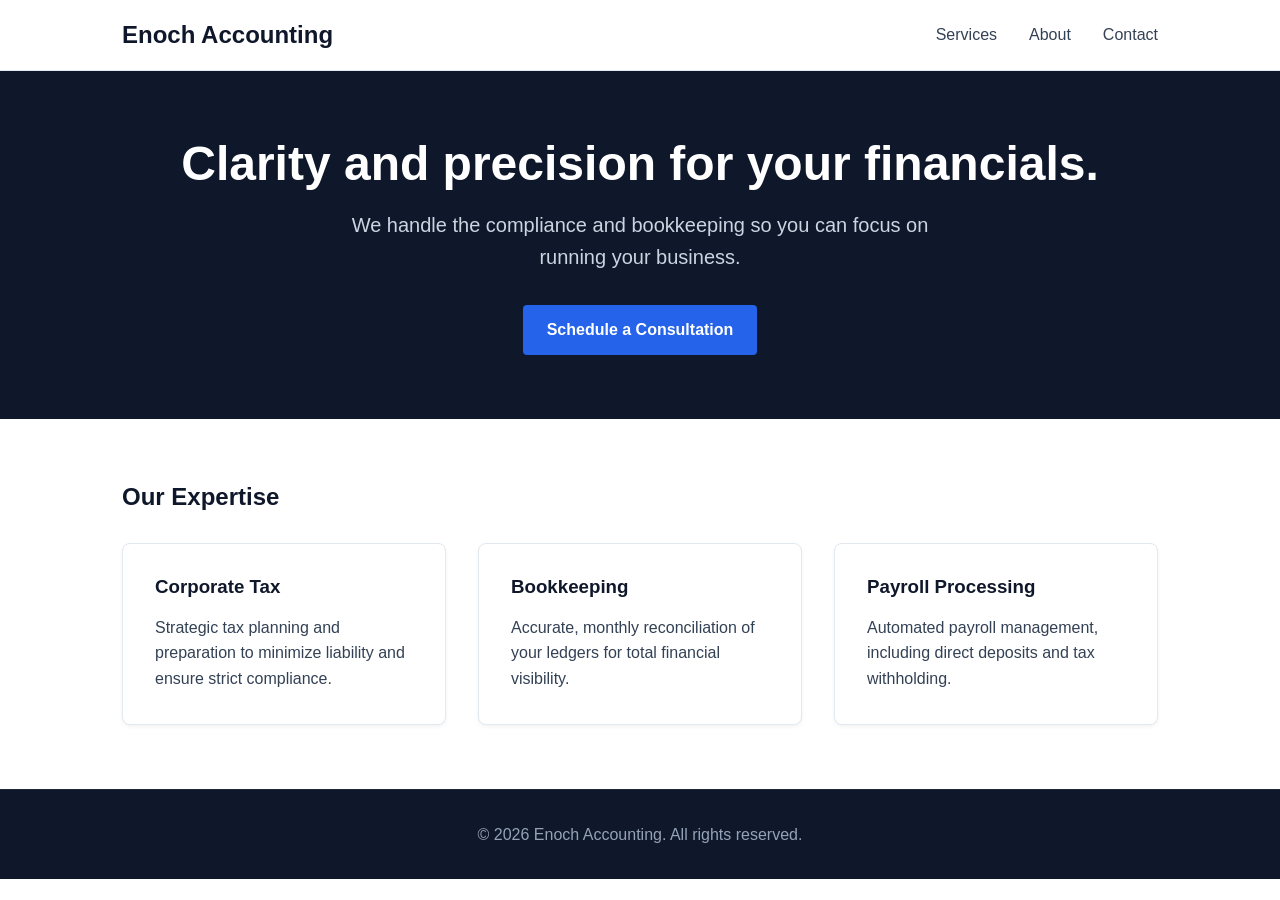
<file: index.html>
<!DOCTYPE html>
<html lang="en">
<head>
    <meta charset="UTF-8">
    <meta name="viewport" content="width=device-width, initial-scale=1.0">
    <title>Enoch Accounting | Professional Tax & Bookkeeping</title>
    <meta name="description" content="Expert accounting, tax preparation, and bookkeeping services.">
    <link rel="stylesheet" href="css/style.css">
</head>
<body>

    <header>
        <div class="container">
            <div class="logo">Enoch Accounting</div>
            <nav>
                <ul>
                    <li><a href="services.html">Services</a></li>
                    <li><a href="about.html">About</a></li>
                    <li><a href="contact.html">Contact</a></li>
                </ul>
            </nav>
        </div>
    </header>

    <section class="hero">
        <div class="container">
            <h1>Clarity and precision for your financials.</h1>
            <p>We handle the compliance and bookkeeping so you can focus on running your business.</p>
            <a href="contact.html" class="btn-primary">Schedule a Consultation</a>
        </div>
    </section>

    <section id="services" class="services">
        <div class="container">
            <h2>Our Expertise</h2>
            <div class="grid-layout">
                <article class="service-card">
                    <h3>Corporate Tax</h3>
                    <p>Strategic tax planning and preparation to minimize liability and ensure strict compliance.</p>
                </article>
                <article class="service-card">
                    <h3>Bookkeeping</h3>
                    <p>Accurate, monthly reconciliation of your ledgers for total financial visibility.</p>
                </article>
                <article class="service-card">
                    <h3>Payroll Processing</h3>
                    <p>Automated payroll management, including direct deposits and tax withholding.</p>
                </article>
            </div>
        </div>
    </section>

    <footer>
        <div class="container">
            <p>&copy; 2026 Enoch Accounting. All rights reserved.</p>
        </div>
    </footer>

</body>
</html>
</file>
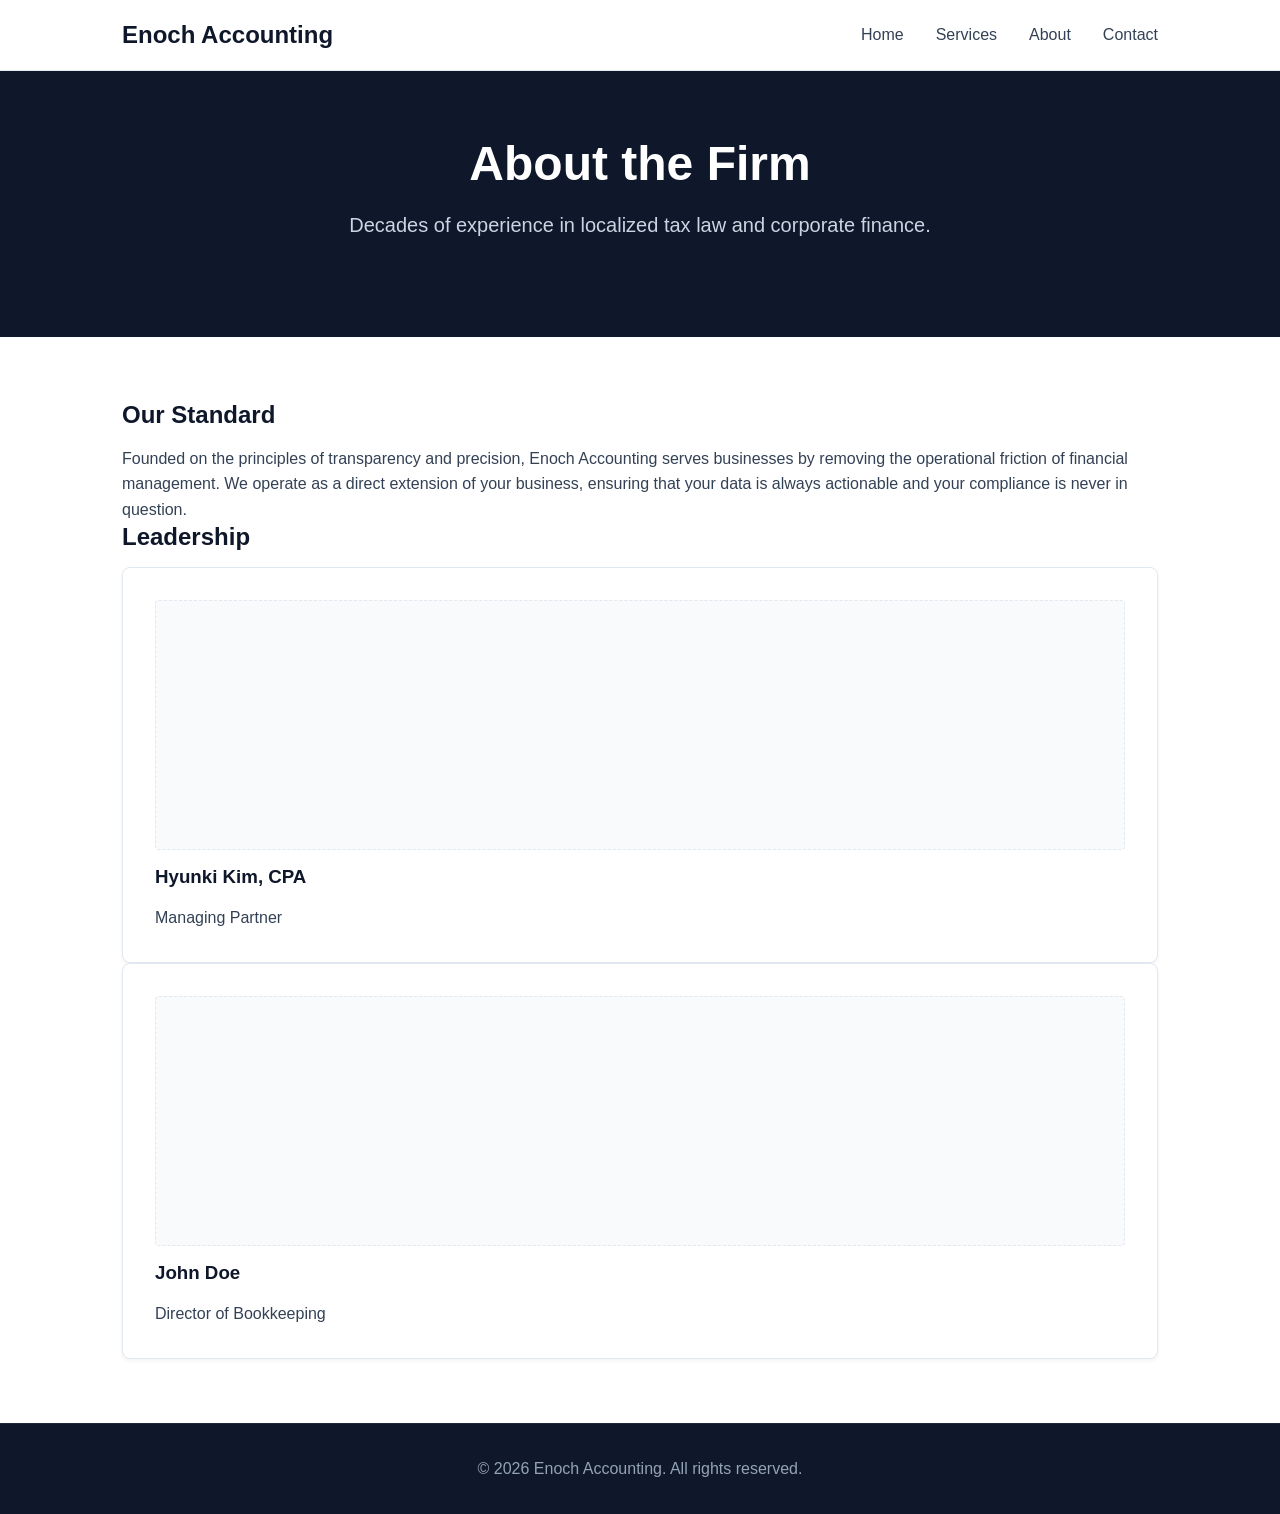
<file: about.html>
<!DOCTYPE html>
<html lang="en">
<head>
    <meta charset="UTF-8">
    <meta name="viewport" content="width=device-width, initial-scale=1.0">
    <title>About Us | Enoch Accounting</title>
    <meta name="description" content="Learn about Smith Accounting's history and professional team.">
    <link rel="stylesheet" href="css/style.css">
</head>
<body>

    <header>
        <div class="container">
            <div class="logo">Enoch Accounting</div>
            <nav>
                <ul>
                    <li><a href="index.html">Home</a></li>
                    <li><a href="services.html">Services</a></li>
                    <li><a href="about.html">About</a></li>
                    <li><a href="contact.html">Contact</a></li>
                </ul>
            </nav>
        </div>
    </header>

    <main>
        <section class="page-header">
            <div class="container">
                <h1>About the Firm</h1>
                <p>Decades of experience in localized tax law and corporate finance.</p>
            </div>
        </section>

        <section class="firm-profile">
            <div class="container">
                <div class="profile-content">
                    <h2>Our Standard</h2>
                    <p>Founded on the principles of transparency and precision, Enoch Accounting serves businesses by removing the operational friction of financial management. We operate as a direct extension of your business, ensuring that your data is always actionable and your compliance is never in question.</p>
                </div>
                
                <div class="team-grid">
                    <h2>Leadership</h2>
                    <article class="team-member">
                        <div class="photo-placeholder"></div>
                        <h3>Hyunki Kim, CPA</h3>
                        <p>Managing Partner</p>
                    </article>
                    <article class="team-member">
                        <div class="photo-placeholder"></div>
                        <h3>John Doe</h3>
                        <p>Director of Bookkeeping</p>
                    </article>
                </div>
            </div>
        </section>
    </main>

    <footer>
        <div class="container">
            <p>&copy; 2026 Enoch Accounting. All rights reserved.</p>
        </div>
    </footer>

</body>
</html>
</file>
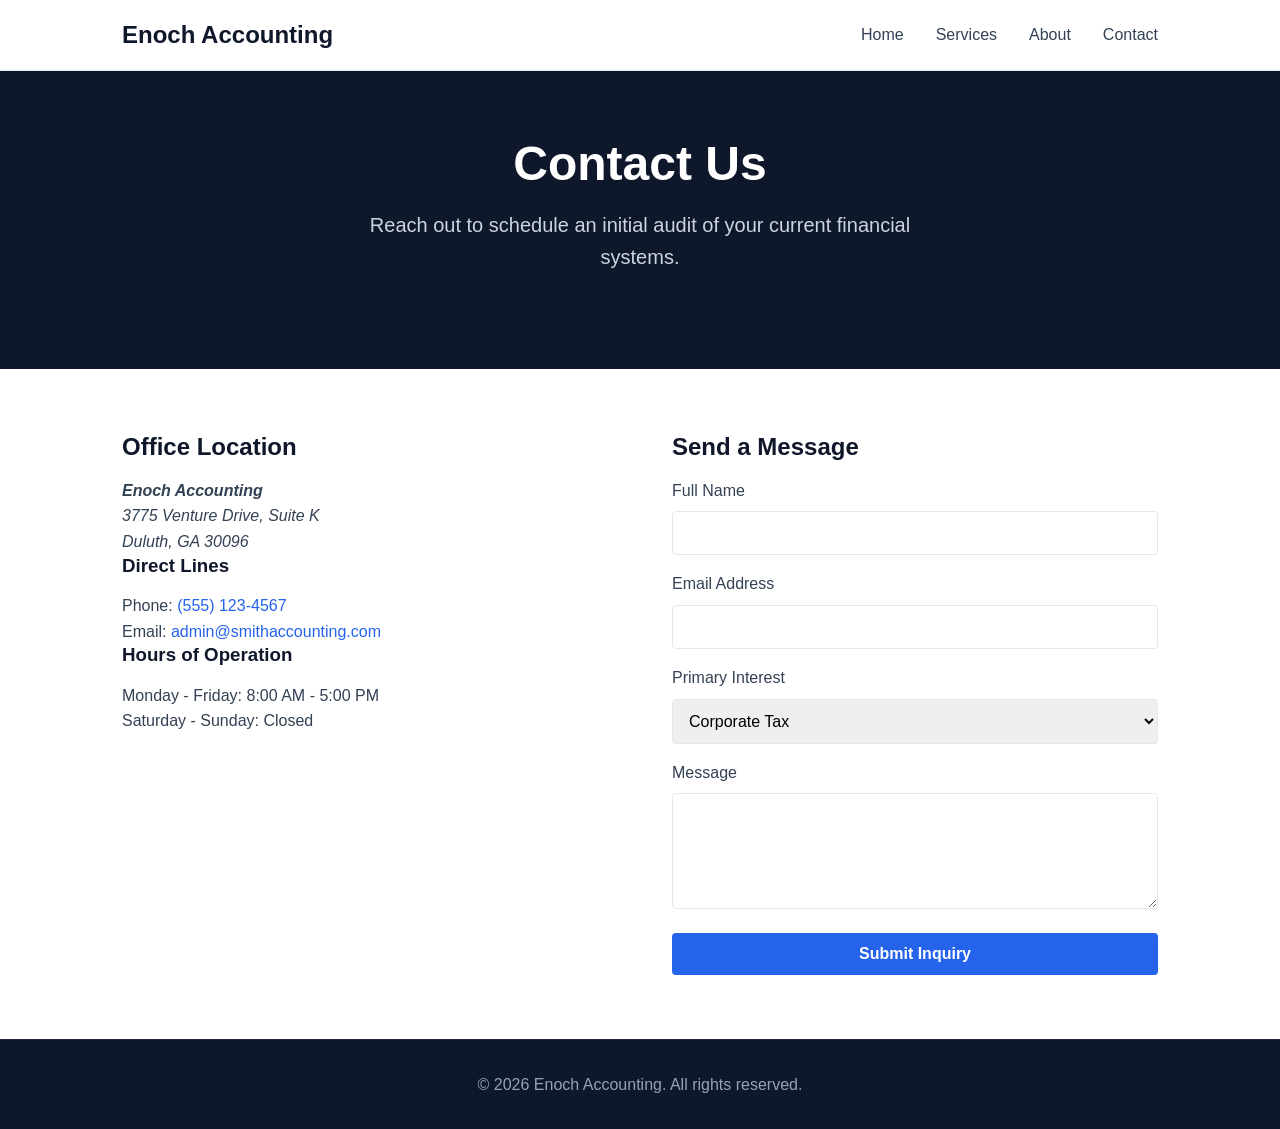
<file: contact.html>
<!DOCTYPE html>
<html lang="en">
<head>
    <meta charset="UTF-8">
    <meta name="viewport" content="width=device-width, initial-scale=1.0">
    <title>Contact | Enoch Accounting</title>
    <meta name="description" content="Get in touch with Smith Accounting to schedule a consultation.">
    <link rel="stylesheet" href="css/style.css">
</head>
<body>

    <header>
        <div class="container">
            <div class="logo">Enoch Accounting</div>
            <nav>
                <ul>
                    <li><a href="index.html">Home</a></li>
                    <li><a href="services.html">Services</a></li>
                    <li><a href="about.html">About</a></li>
                    <li><a href="contact.html">Contact</a></li>
                </ul>
            </nav>
        </div>
    </header>

    <main>
        <section class="page-header">
            <div class="container">
                <h1>Contact Us</h1>
                <p>Reach out to schedule an initial audit of your current financial systems.</p>
            </div>
        </section>

        <section class="contact-layout">
            <div class="container grid-two-col">
                
                <div class="contact-info">
                    <h2>Office Location</h2>
                    <address>
                        <strong>Enoch Accounting</strong><br>
                        3775 Venture Drive, Suite K<br>
                        Duluth, GA 30096<br>
                    </address>
                    
                    <h3>Direct Lines</h3>
                    <p>Phone: <a href="tel:+15551234567">(555) 123-4567</a></p>
                    <p>Email: <a href="mailto:admin@smithaccounting.com">admin@smithaccounting.com</a></p>
                    
                    <h3>Hours of Operation</h3>
                    <p>Monday - Friday: 8:00 AM - 5:00 PM<br>
                    Saturday - Sunday: Closed</p>
                </div>

                <div class="contact-form-container">
                    <h2>Send a Message</h2>
                    <form action="" method="POST" class="contact-form">
                        <div class="form-group">
                            <label for="name">Full Name</label>
                            <input type="text" id="name" name="name" required>
                        </div>
                        
                        <div class="form-group">
                            <label for="email">Email Address</label>
                            <input type="email" id="email" name="email" required>
                        </div>

                        <div class="form-group">
                            <label for="service">Primary Interest</label>
                            <select id="service" name="service">
                                <option value="tax">Corporate Tax</option>
                                <option value="bookkeeping">Bookkeeping</option>
                                <option value="payroll">Payroll</option>
                                <option value="other">Other / General Inquiry</option>
                            </select>
                        </div>
                        
                        <div class="form-group">
                            <label for="message">Message</label>
                            <textarea id="message" name="message" rows="5" required></textarea>
                        </div>
                        
                        <button type="submit" class="btn-primary">Submit Inquiry</button>
                    </form>
                </div>

            </div>
        </section>
    </main>

    <footer>
        <div class="container">
            <p>&copy; 2026 Enoch Accounting. All rights reserved.</p>
        </div>
    </footer>

</body>
</html>
</file>
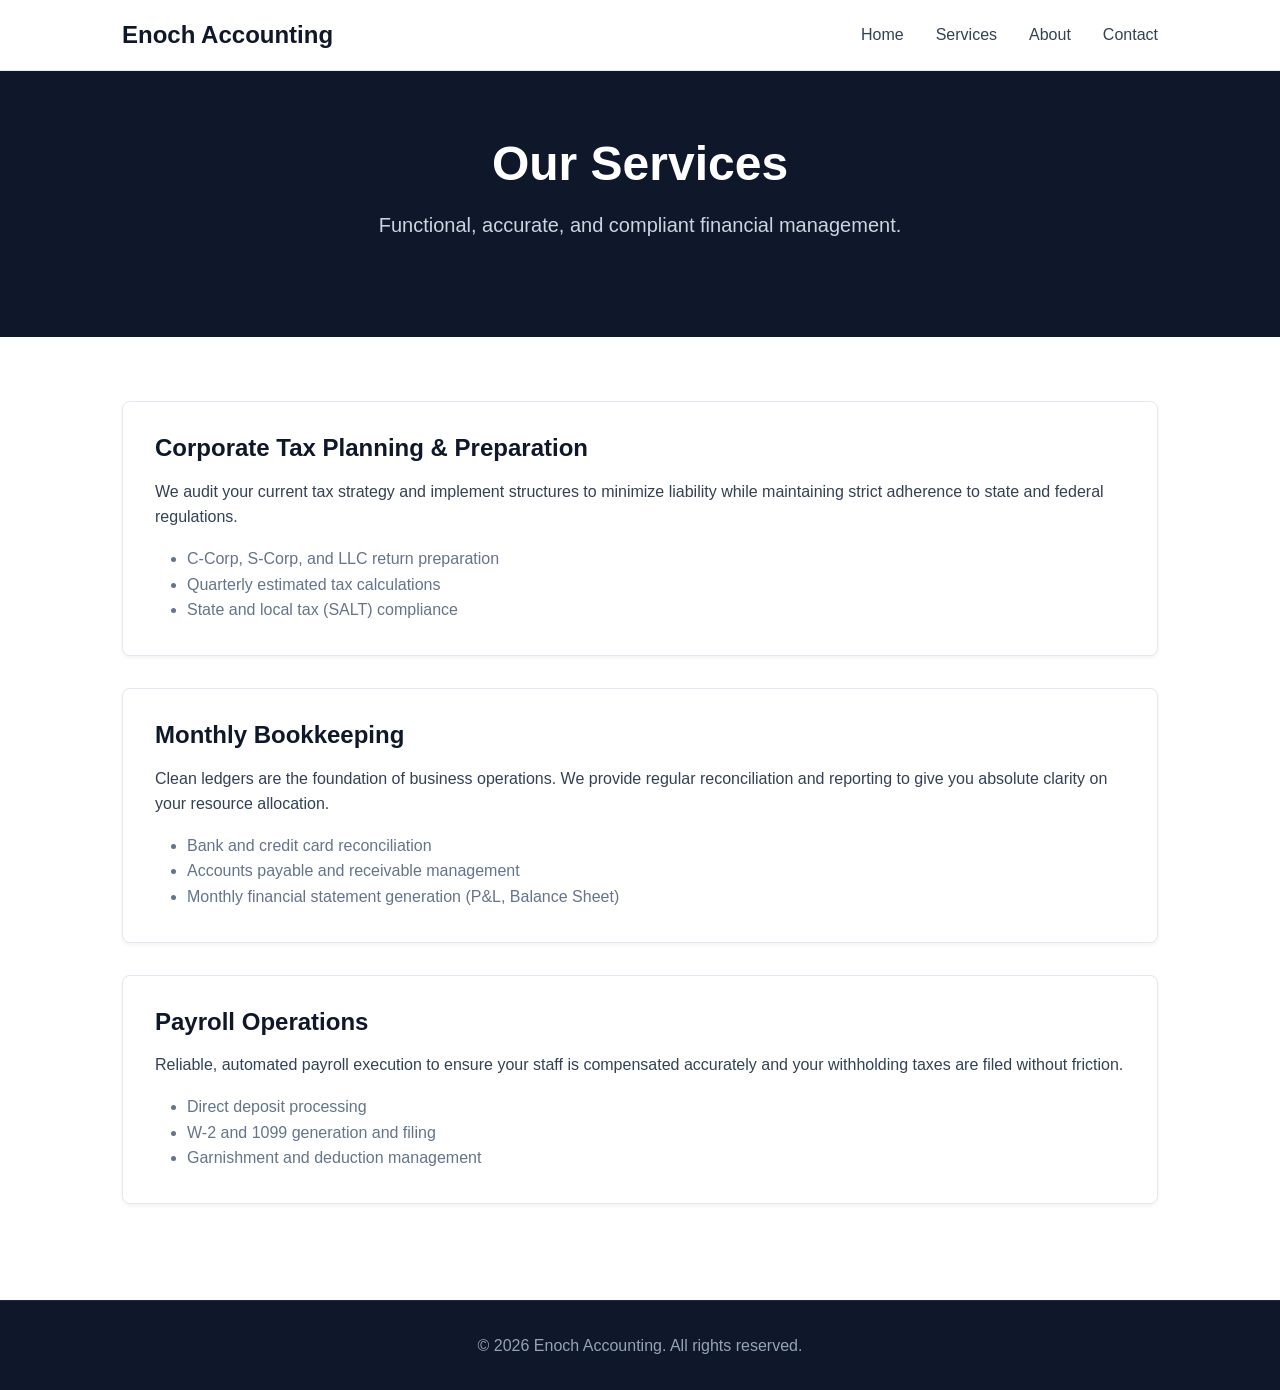
<file: services.html>
<!DOCTYPE html>
<html lang="en">
<head>
    <meta charset="UTF-8">
    <meta name="viewport" content="width=device-width, initial-scale=1.0">
    <title>Services | Enoch Accounting</title>
    <meta name="description" content="Detailed breakdown of our corporate tax, bookkeeping, and payroll services.">
    <link rel="stylesheet" href="css/style.css">
</head>
<body>

    <header>
        <div class="container">
            <div class="logo">Enoch Accounting</div>
            <nav>
                <ul>
                    <li><a href="index.html">Home</a></li>
                    <li><a href="services.html">Services</a></li>
                    <li><a href="about.html">About</a></li>
                    <li><a href="contact.html">Contact</a></li>
                </ul>
            </nav>
        </div>
    </header>

    <main>
        <section class="page-header">
            <div class="container">
                <h1>Our Services</h1>
                <p>Functional, accurate, and compliant financial management.</p>
            </div>
        </section>

        <section class="service-details">
            <div class="container">
                <article class="detail-block">
                    <h2>Corporate Tax Planning & Preparation</h2>
                    <p>We audit your current tax strategy and implement structures to minimize liability while maintaining strict adherence to state and federal regulations.</p>
                    <ul>
                        <li>C-Corp, S-Corp, and LLC return preparation</li>
                        <li>Quarterly estimated tax calculations</li>
                        <li>State and local tax (SALT) compliance</li>
                    </ul>
                </article>

                <article class="detail-block">
                    <h2>Monthly Bookkeeping</h2>
                    <p>Clean ledgers are the foundation of business operations. We provide regular reconciliation and reporting to give you absolute clarity on your resource allocation.</p>
                    <ul>
                        <li>Bank and credit card reconciliation</li>
                        <li>Accounts payable and receivable management</li>
                        <li>Monthly financial statement generation (P&L, Balance Sheet)</li>
                    </ul>
                </article>

                <article class="detail-block">
                    <h2>Payroll Operations</h2>
                    <p>Reliable, automated payroll execution to ensure your staff is compensated accurately and your withholding taxes are filed without friction.</p>
                    <ul>
                        <li>Direct deposit processing</li>
                        <li>W-2 and 1099 generation and filing</li>
                        <li>Garnishment and deduction management</li>
                    </ul>
                </article>
            </div>
        </section>
    </main>

    <footer>
        <div class="container">
            <p>&copy; 2026 Enoch Accounting. All rights reserved.</p>
        </div>
    </footer>

</body>
</html>
</file>
<file: css/style.css>
/* ==========================================================================
   1. DESIGN SYSTEM VARIABLES
   ========================================================================== */
:root {
    /* Color Palette - Professional, Trust-Inspiring */
    --primary-color: #0f172a;    /* Deep Slate/Navy */
    --secondary-color: #1e293b;  /* Lighter Slate */
    --accent-color: #2563eb;     /* Professional Blue */
    --accent-hover: #1d4ed8;     /* Darker Blue for hover states */
    
    --text-main: #334155;        /* Soft Black for readability */
    --text-light: #64748b;       /* Gray for secondary text */
    --bg-main: #ffffff;          /* Pure White */
    --bg-offset: #f8fafc;        /* Off-white for section contrast */
    --border-color: #e2e8f0;     /* Light gray for borders */

    /* Typography - System Font Stack for Zero-Latency Loading */
    --font-stack: -apple-system, BlinkMacSystemFont, "Segoe UI", Roboto, Helvetica, Arial, sans-serif;
    
    /* Spacing & Layout */
    --container-width: 1100px;
    --spacing-sm: 1rem;
    --spacing-md: 2rem;
    --spacing-lg: 4rem;
}

/* ==========================================================================
   2. CSS RESET & BASE STYLES
   ========================================================================== */
* {
    margin: 0;
    padding: 0;
    box-sizing: border-box;
}

body {
    font-family: var(--font-stack);
    color: var(--text-main);
    background-color: var(--bg-main);
    line-height: 1.6;
    -webkit-font-smoothing: antialiased;
}

h1, h2, h3 {
    color: var(--primary-color);
    margin-bottom: var(--spacing-sm);
    line-height: 1.2;
}

a {
    color: var(--accent-color);
    text-decoration: none;
    transition: color 0.2s ease;
}

a:hover {
    color: var(--accent-hover);
}

/* ==========================================================================
   3. STRUCTURAL LAYOUT
   ========================================================================== */
.container {
    max-width: var(--container-width);
    margin: 0 auto;
    padding: 0 var(--spacing-md);
}

/* Header & Navigation */
header {
    background-color: var(--bg-main);
    border-bottom: 1px solid var(--border-color);
    padding: var(--spacing-sm) 0;
    position: sticky;
    top: 0;
    z-index: 100;
}

header .container {
    display: flex;
    justify-content: space-between;
    align-items: center;
}

.logo {
    font-size: 1.5rem;
    font-weight: 700;
    color: var(--primary-color);
}

nav ul {
    list-style: none;
    display: flex;
    gap: var(--spacing-md);
}

nav a {
    color: var(--text-main);
    font-weight: 500;
}

nav a:hover {
    color: var(--accent-color);
}

/* ==========================================================================
   4. PAGE COMPONENTS
   ========================================================================== */
/* Hero Section */
.hero, .page-header {
    background-color: var(--primary-color);
    color: var(--bg-main);
    padding: var(--spacing-lg) 0;
    text-align: center;
}

.hero h1, .page-header h1 {
    color: var(--bg-main);
    font-size: 3rem;
    margin-bottom: var(--spacing-sm);
}

.hero p, .page-header p {
    font-size: 1.25rem;
    color: #cbd5e1;
    max-width: 600px;
    margin: 0 auto var(--spacing-md);
}

/* Buttons */
.btn-primary {
    display: inline-block;
    background-color: var(--accent-color);
    color: var(--bg-main);
    padding: 0.75rem 1.5rem;
    border-radius: 4px;
    font-weight: 600;
}

.btn-primary:hover {
    background-color: var(--accent-hover);
    color: var(--bg-main);
}

/* Grids & Sections */
section {
    padding: var(--spacing-lg) 0;
}

.bg-offset {
    background-color: var(--bg-offset);
}

.grid-layout {
    display: grid;
    grid-template-columns: repeat(auto-fit, minmax(300px, 1fr));
    gap: var(--spacing-md);
    margin-top: var(--spacing-md);
}

.grid-two-col {
    display: grid;
    grid-template-columns: 1fr 1fr;
    gap: var(--spacing-lg);
}

/* Cards (Services & Team) */
.service-card, .detail-block, .team-member {
    background: var(--bg-main);
    border: 1px solid var(--border-color);
    padding: var(--spacing-md);
    border-radius: 8px;
    box-shadow: 0 2px 4px rgba(0,0,0,0.05);
}

.detail-block {
    margin-bottom: var(--spacing-md);
}

.detail-block ul {
    margin-top: var(--spacing-sm);
    padding-left: var(--spacing-md);
    color: var(--text-light);
}

.photo-placeholder {
    width: 100%;
    height: 250px;
    background-color: var(--bg-offset);
    border: 1px dashed var(--border-color);
    margin-bottom: var(--spacing-sm);
    border-radius: 4px;
}

/* Forms */
.form-group {
    margin-bottom: var(--spacing-sm);
}

label {
    display: block;
    margin-bottom: 0.5rem;
    font-weight: 500;
}

input, select, textarea {
    width: 100%;
    padding: 0.75rem;
    border: 1px solid var(--border-color);
    border-radius: 4px;
    font-family: inherit;
    font-size: 1rem;
}

input:focus, select:focus, textarea:focus {
    outline: none;
    border-color: var(--accent-color);
    box-shadow: 0 0 0 2px rgba(37, 99, 235, 0.2);
}

button[type="submit"] {
    border: none;
    cursor: pointer;
    font-size: 1rem;
    width: 100%;
}

/* Footer */
footer {
    background-color: var(--primary-color);
    color: #94a3b8;
    text-align: center;
    padding: var(--spacing-md) 0;
    border-top: 1px solid var(--secondary-color);
}

/* ==========================================================================
   5. MOBILE RESPONSIVENESS
   ========================================================================== */
@media (max-width: 768px) {
    header .container {
        flex-direction: column;
        gap: 1rem;
    }
    
    .grid-two-col {
        grid-template-columns: 1fr;
    }
    
    .hero h1, .page-header h1 {
        font-size: 2rem;
    }
}
</file>
